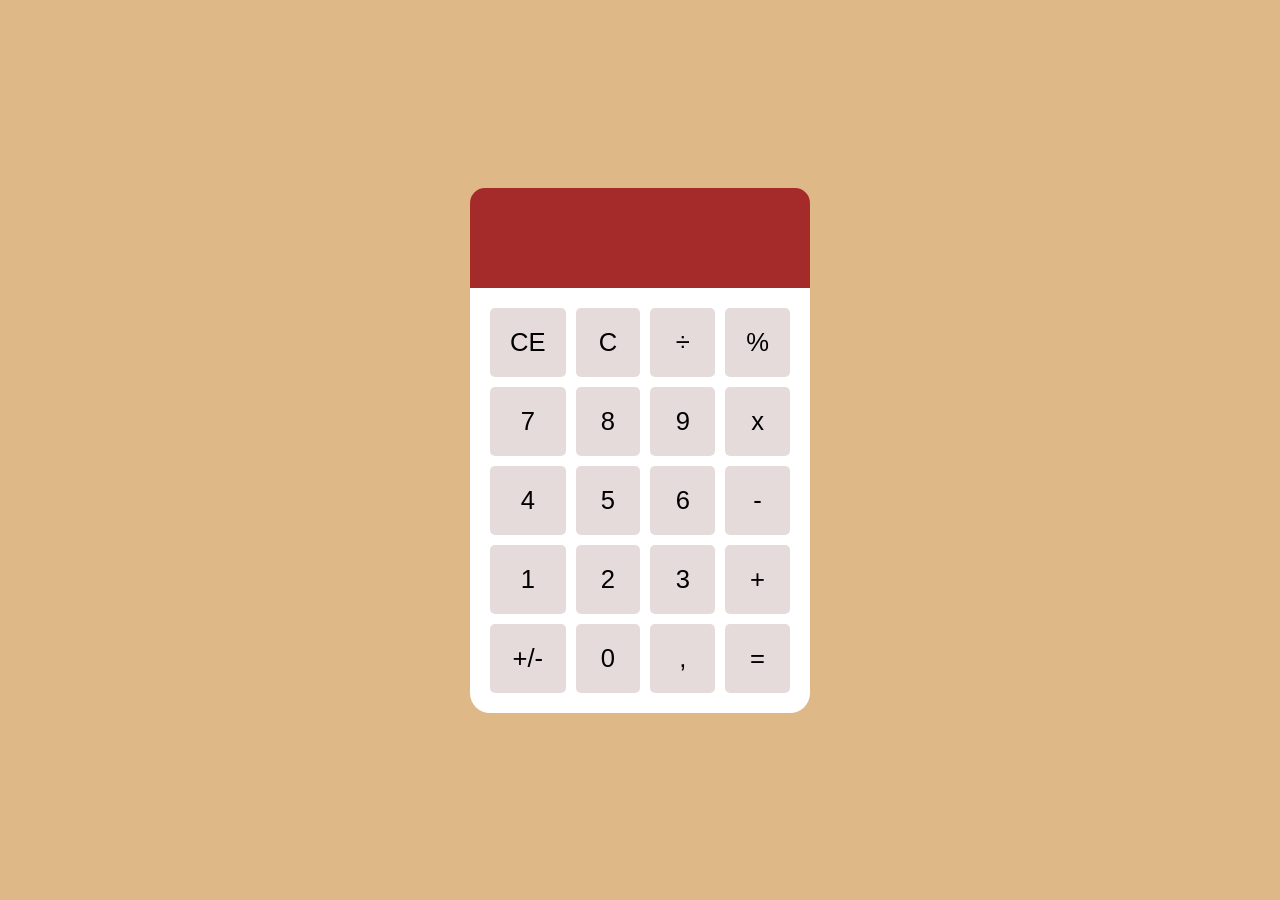
<file: Sprint 1 - processo/index.html>
<!DOCTYPE html>
<html lang="pt-br">

<head>
    <meta charset="UTF-8">
    <title>Calculadora</title>
    <link rel="stylesheet" href="style.css">
</head>

<body>
    <div class="calculator">
        <div class="display">
            <input type="text" id="result" disabled>
        </div>
        <div class="buttons">
            <button class="btn" onclick="clearLastCharacter()">CE</button>
            <button class="btn" onclick="clearScreen()">C</button>
            <button class="btn" onclick="setOperation('/')">÷</button>
            <button class="btn" onclick="setOperation('%')">%</button>
            
            <button class="btn" onclick="appendNumber('7')">7</button>
            <button class="btn" onclick="appendNumber('8')">8</button>
            <button class="btn" onclick="appendNumber('9')">9</button>
            <button class="btn" onclick="setOperation('*')">x</button>

            <button class="btn" onclick="appendNumber('4')">4</button>
            <button class="btn" onclick="appendNumber('5')">5</button>
            <button class="btn" onclick="appendNumber('6')">6</button>
            <button class="btn" onclick="setOperation('-')">-</button>

            <button class="btn" onclick="appendNumber('1')">1</button>
            <button class="btn" onclick="appendNumber('2')">2</button>
            <button class="btn" onclick="appendNumber('3')">3</button>
            <button class="btn" onclick="setOperation('+')">+</button>

            <button class="btn" onclick="toggleSign()">+/-</button>
            <button class="btn" onclick="appendNumber('0')">0</button>
            <button class="btn" onclick="appendNumber(',')">,</button>
            <button class="btn" onclick="calculate()">=</button>
        </div>
    </div>
    <script src="script.js"></script>
</body>

</html>
</file>
<file: Sprint 1 - processo/style.css>
* {
    margin: 0;
    padding: 0;
    box-sizing: border-box;
}

body {
    font-family: fantasy;
    display: flex;
    justify-content: center;
    align-items: center;
    height: 100vh;
    background-color: burlywood;

.calculator {
    width: 340px;
    border-radius: 20px;
    background-color: white;
}

.display {
    background-color: brown;
    padding: 25px;
    border-top-left-radius: 15px;
    border-top-right-radius: 15px;
}

#result {
    width: 100%;
    height: 50px;
    text-align: right;
    font-size: 2em;
    background-color: transparent;
    border: none;
    color: white;
    outline: none;
}

.buttons {
    display: grid;
    grid-template-columns: repeat(4, 1fr); 
    grid-gap: 10px;
    padding: 20px;
}

.btn {
    padding: 20px;
    font-size: 1.6em;
    background-color: #e4d8d8e8;
    border: none;
    border-radius: 5px;
    cursor: p;
    transition: background-color 0.3s;
    display: flex; 
    justify-content: center;
    align-items: center;
}

.btn:hover {
    background-color: #ddd;
}

.operator {
    background-color: #e4d8d8e8;
    color: black;
}

.operator:hover {
    background-color: #e4d8d8e8;
}

.equal {
    background-color: #e4d8d8e8;
    color: black;
}

.equal:hover {
    background-color: #e4d8d8e8;
}

.clear {
    background-color: #f44336;
    color: white;
}

.clear:hover {
    background-color: #e53935;
}

.clear.hover{
    background-color: #d32f2f;
}
}
</file>
